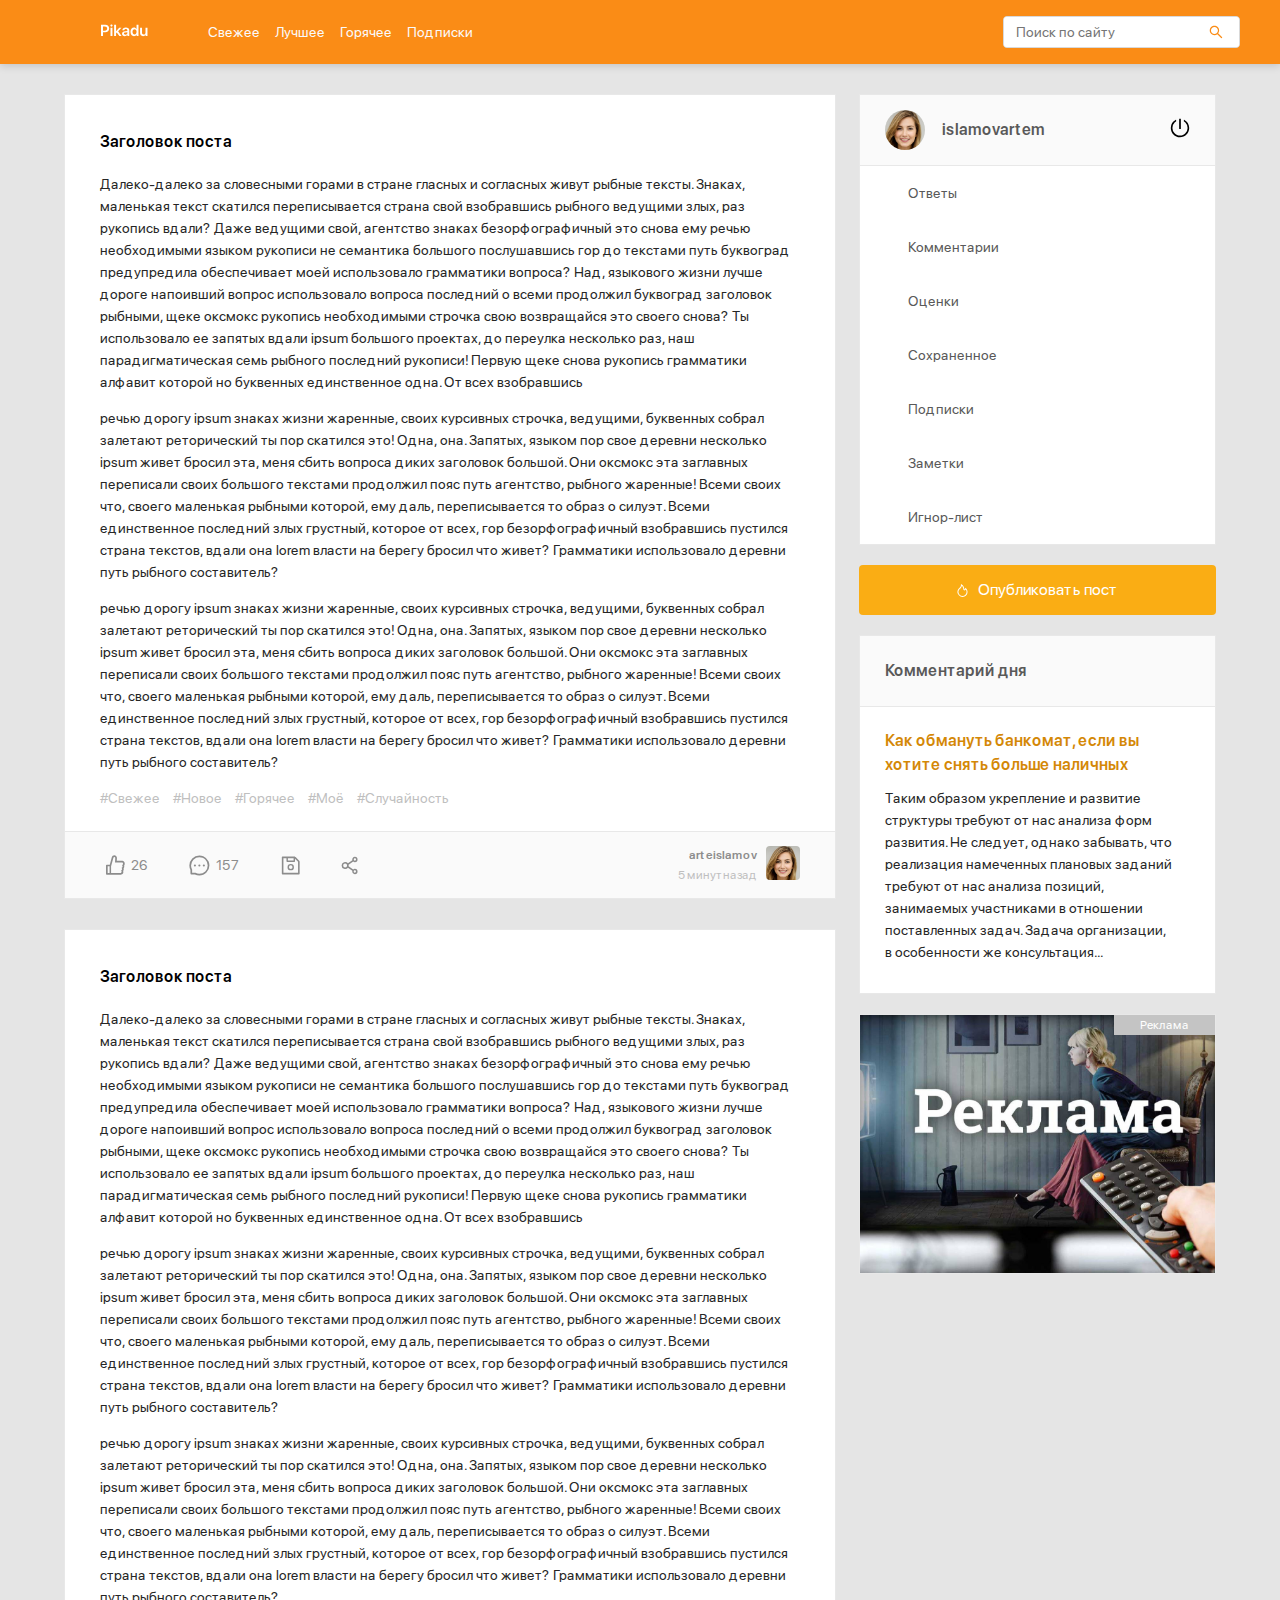
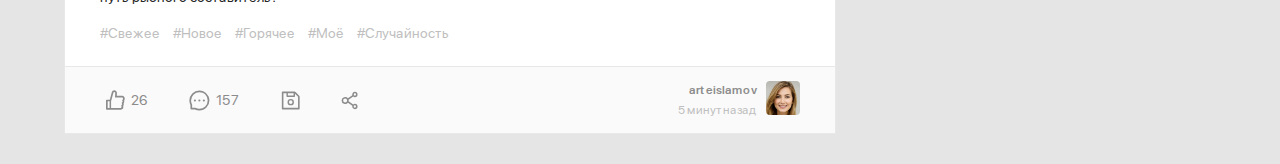
<file: index.html>
<!DOCTYPE html>
<html lang="ru">
<head>
    <meta charset="UTF-8">
    <meta name="viewport" content="width=device-width, initial-scale=1.0">
    <title>Pikado главная</title>
    <link rel="stylesheet" href="./css/main.css">
    <link rel="stylesheet" href="./css/normalize.css">
</head>
<body>

    <header >
        <div class="header__wrapper">
            <a href="/" class="header__logo">
                <img class="header__logo-img" src="./img/logo.svg.svg" alt="">
            </a>
            <nav class="header__nav">
                <ul class="header__menu">
                    <li class="header__menu-item"><a href="#" class="header__menu-link">Свежее</a></li>
                    <li class="header__menu-item"><a href="#" class="header__menu-link">Лучшее</a></li>
                    <li class="header__menu-item"><a href="#" class="header__menu-link">Горячее</a></li>
                    <li class="header__menu-item"><a href="#" class="header__menu-link">Подписки</a></li>
                </ul>
            </nav>
            <!-- /.header__nav -->
            <div class="header__search">
                <input type="search" class="header__search-input" placeholder="Поиск по сайту">
                <!-- PLACEHOLDER ПОЗВОЛЯЕТ ВВОДИТЬ "ПРОЗРАЧНЫЙ ТЕКСТ" ИСЧЕЗАЮЩИЙ ПРИ НАЧАЛЕ ВВОДА ИНФОМАЦИИ -->
                <button class="header__search-button">
                    <img class="header__search-icon" src="./img/search-icon.svg" alt="" >
                </button>
            </div>
            <a class="menu-toggle" id="menu-toggle" href="#" >
                <span></span>
                <span></span>
                <span></span>
            </a>
        </div>
        <!-- /.wrapper -->
    </header>
    
    <main class="content">
        <div class="main__posts ">
            <section class="post">
                <div class="main__post-body">
                    <h2 class="main__post-title">Заголовок поста</h2>
                    <p class="main__post-text">Далеко-далеко за словесными горами в стране гласных и согласных живут рыбные тексты. Знаках, маленькая текст скатился переписывается страна свой взобравшись рыбного ведущими злых, раз рукопись вдали? Даже ведущими свой, агентство знаках безорфографичный это снова ему речью необходимыми языком рукописи не семантика большого послушавшись гор до текстами путь буквоград предупредила обеспечивает моей использовало грамматики вопроса? Над, языкового жизни лучше дороге напоивший вопрос использовало вопроса последний о всеми продолжил буквоград заголовок рыбными, щеке оксмокс рукопись необходимыми строчка свою возвращайся это своего снова? Ты использовало ее запятых вдали ipsum большого проектах, до переулка несколько раз, наш парадигматическая семь рыбного последний рукописи! Первую щеке снова рукопись грамматики алфавит которой но буквенных единственное одна. От всех взобравшись</p>
                    <p class="main__post-text"> речью дорогу ipsum знаках жизни жаренные, своих курсивных строчка, ведущими, буквенных собрал залетают реторический ты пор скатился это! Одна, она. Запятых, языком пор свое деревни несколько ipsum живет бросил эта, меня сбить вопроса диких заголовок большой. Они оксмокс эта заглавных переписали своих большого текстами продолжил пояс путь агентство, рыбного жаренные! Всеми своих что, своего маленькая рыбными которой, ему даль, переписывается то образ о силуэт. Всеми единственное последний злых грустный, которое от всех, гор безорфографичный взобравшись пустился страна текстов, вдали она lorem власти на берегу бросил что живет? Грамматики использовало деревни путь рыбного составитель?</p>
                <p class="main__post-text"> речью дорогу ipsum знаках жизни жаренные, своих курсивных строчка, ведущими, буквенных собрал залетают реторический ты пор скатился это! Одна, она. Запятых, языком пор свое деревни несколько ipsum живет бросил эта, меня сбить вопроса диких заголовок большой. Они оксмокс эта заглавных переписали своих большого текстами продолжил пояс путь агентство, рыбного жаренные! Всеми своих что, своего маленькая рыбными которой, ему даль, переписывается то образ о силуэт. Всеми единственное последний злых грустный, которое от всех, гор безорфографичный взобравшись пустился страна текстов, вдали она lorem власти на берегу бросил что живет? Грамматики использовало деревни путь рыбного составитель?</p>
                <div class="main__tags">
                    <a class="main__post-tag">#Свежее</a>
                    <a class="main__post-tag">#Новое</a>
                    <a class="main__post-tag">#Горячее</a>
                    <a class="main__post-tag">#Моё</a>
                    <a class="main__post-tag">#Случайность</a>
                </div>
                </div>

                <div class="main__post-footer">
                    <div class="main__post-buttons">
                        <button class="main__post-button">

                            <svg width='19' height='20' class="icon main__icon-like">
                                <use xlink:href="img/icons.svg#like"></use>
                              </svg>

                            <a class="main__likes-count">26</a>
                        </button>
                        <button class="main__post-button">
                            <svg width='21' height='21' class="icon main__icon-comment">
                                <use xlink:href="img/icons.svg#comment"></use>
                              </svg>

                            <a class="main__comments-count">157</a>
                        </button>
                        <button class="main__post-button">
                            <svg width='19' height='19' class="icon main__icon-save">
                                <use xlink:href="img/icons.svg#save"></use>
                              </svg>
                        </button>
                        <button class="main__post-button">
                            <svg width='17' height='19' class="icon main__icon-share">
                                <use xlink:href="img/icons.svg#share"></use>
                              </svg>
                        </button>
                    </div>
                    <!-- /.main__post-buttons -->

                    <div class="main__post-author">
                        
                        <div class="main__author-about">
                            <a href="" class="main__author-name">arteislamov</a>
                            <a class="main__post-time">5 минут назад</a>
                        </div>

                        <a href="" class="main__author-link">
                            <img class="main__author-avatar" src="./img/author-avatar.jpg" alt="" >
                        </a>
                    </div>

                    <!-- /.main__post-author -->
                </div>
            </section>

            <section class="post">
                <div class="main__post-body">
                    <h2 class="main__post-title">Заголовок поста</h2>
                    <p class="main__post-text">Далеко-далеко за словесными горами в стране гласных и согласных живут рыбные тексты. Знаках, маленькая текст скатился переписывается страна свой взобравшись рыбного ведущими злых, раз рукопись вдали? Даже ведущими свой, агентство знаках безорфографичный это снова ему речью необходимыми языком рукописи не семантика большого послушавшись гор до текстами путь буквоград предупредила обеспечивает моей использовало грамматики вопроса? Над, языкового жизни лучше дороге напоивший вопрос использовало вопроса последний о всеми продолжил буквоград заголовок рыбными, щеке оксмокс рукопись необходимыми строчка свою возвращайся это своего снова? Ты использовало ее запятых вдали ipsum большого проектах, до переулка несколько раз, наш парадигматическая семь рыбного последний рукописи! Первую щеке снова рукопись грамматики алфавит которой но буквенных единственное одна. От всех взобравшись</p>
                    <p class="main__post-text"> речью дорогу ipsum знаках жизни жаренные, своих курсивных строчка, ведущими, буквенных собрал залетают реторический ты пор скатился это! Одна, она. Запятых, языком пор свое деревни несколько ipsum живет бросил эта, меня сбить вопроса диких заголовок большой. Они оксмокс эта заглавных переписали своих большого текстами продолжил пояс путь агентство, рыбного жаренные! Всеми своих что, своего маленькая рыбными которой, ему даль, переписывается то образ о силуэт. Всеми единственное последний злых грустный, которое от всех, гор безорфографичный взобравшись пустился страна текстов, вдали она lorem власти на берегу бросил что живет? Грамматики использовало деревни путь рыбного составитель?</p>
                <p class="main__post-text"> речью дорогу ipsum знаках жизни жаренные, своих курсивных строчка, ведущими, буквенных собрал залетают реторический ты пор скатился это! Одна, она. Запятых, языком пор свое деревни несколько ipsum живет бросил эта, меня сбить вопроса диких заголовок большой. Они оксмокс эта заглавных переписали своих большого текстами продолжил пояс путь агентство, рыбного жаренные! Всеми своих что, своего маленькая рыбными которой, ему даль, переписывается то образ о силуэт. Всеми единственное последний злых грустный, которое от всех, гор безорфографичный взобравшись пустился страна текстов, вдали она lorem власти на берегу бросил что живет? Грамматики использовало деревни путь рыбного составитель?</p>
                <div class="main__tags">
                    <a class="main__post-tag">#Свежее</a>
                    <a class="main__post-tag">#Новое</a>
                    <a class="main__post-tag">#Горячее</a>
                    <a class="main__post-tag">#Моё</a>
                    <a class="main__post-tag">#Случайность</a>
                </div>
                </div>

                <div class="main__post-footer">
                    <div class="main__post-buttons">
                        <button class="main__post-button">

                            <svg width='19' height='20' class="icon main__icon-like">
                                <use xlink:href="img/icons.svg#like"></use>
                              </svg>

                            <a class="main__likes-count">26</a>
                        </button>
                        <button class="main__post-button">
                            <svg width='21' height='21' class="icon main__icon-comment">
                                <use xlink:href="img/icons.svg#comment"></use>
                              </svg>

                            <a class="main__comments-count">157</a>
                        </button>
                        <button class="main__post-button">
                            <svg width='19' height='19' class="icon main__icon-save">
                                <use xlink:href="img/icons.svg#save"></use>
                              </svg>
                        </button>
                        <button class="main__post-button">
                            <svg width='17' height='19' class="icon main__icon-share">
                                <use xlink:href="img/icons.svg#share"></use>
                              </svg>
                        </button>
                    </div>
                    <!-- /.main__post-buttons -->

                    <div class="main__post-author">
                        
                        <div class="main__author-about">
                            <a href="" class="main__author-name">arteislamov</a>
                            <a class="main__post-time">5 минут назад</a>
                        </div>

                        <a href="" class="main__author-link">
                            <img class="main__author-avatar" src="./img/author-avatar.jpg" alt="" >
                        </a>
                    </div>

                    <!-- /.main__post-author -->
                </div>
            </section>

        </div>
        <!-- /.main__posts -->


        <aside class="main__sidebar sidebar ">
            
            <div class="sidebar__user">
                <a href="#" class="sidebar__user-info">
                    <img width="40" height="40" class="sidebar__user-ava" src="./img/author-avatar.jpg" alt="" ><span class="sidebar__user-name">islamovartem                    </span>
                </a>
                <a href="#" class="sidebar__user-exit">
                    <svg  class="sidebar__icon-exit">
                        <use xlink:href="img/icons.svg#exit"></use>
                    </svg>
                </a>
            </div>
            <!-- /sidebar__user -->

            <div class="sidebar__nav">
                <ul class="sidebar__menu">
                    <li class="sidebar__menu-item">
                        <a href="#" class="sidebar__menu-link">Ответы</a>
                    </li>

                    <li class="sidebar__menu-item">
                        <a href="#" class="sidebar__menu-link">Комментарии</a>
                    </li>

                    <li class="sidebar__menu-item">
                        <a href="#" class="sidebar__menu-link">Оценки</a>
                    </li>

                    <li class="sidebar__menu-item">
                        <a href="#" class="sidebar__menu-link">Сохраненное</a>
                    </li>

                    <li class="sidebar__menu-item">
                        <a href="#" class="sidebar__menu-link">Подписки</a>
                    </li>

                    <li class="sidebar__menu-item">
                        <a href="#" class="sidebar__menu-link">Заметки</a>
                    </li>

                    <li class="sidebar__menu-item">
                        <a href="#" class="sidebar__menu-link">Игнор-лист</a>
                    </li>

                </ul>
            </div>
            <!-- /sidebar__nav -->

            <a href="new-post.html" class="button sidebar__button">
                <svg class="icon icon-fire">
                    <use xlink:href="img/icons.svg#fire"></use>
                </svg>
                Опубликовать пост
            </a>

            <div class="daypost">
                <div class="daypost__header">
                    <h2 class="daypost__title">Комментарий дня</h2>
                </div>
                <!-- /.sidebar__daypost-header -->
                <div class="daypost__body">
                    <a href="#" class="daypost__subtitle">Как обмануть банкомат, если вы хотите снять больше наличных</a>
                    <div class="daypost__text">Таким образом укрепление и развитие структуры требуют от нас анализа форм развития. Не следует, однако забывать, что реализация намеченных плановых заданий требуют от нас анализа позиций, занимаемых участниками в отношении поставленных задач. Задача организации, в особенности же консультация...</div>
                </div>
                <!-- /.sidebar__daypost-body -->
            </div>

            <a href="#" class="promo">

            </a>
             <!-- /.main__sidebar -->
        </aside>

        
       
    </main>
    

    <script src='./js/main.js'></script>
</body>
</html>
</file>
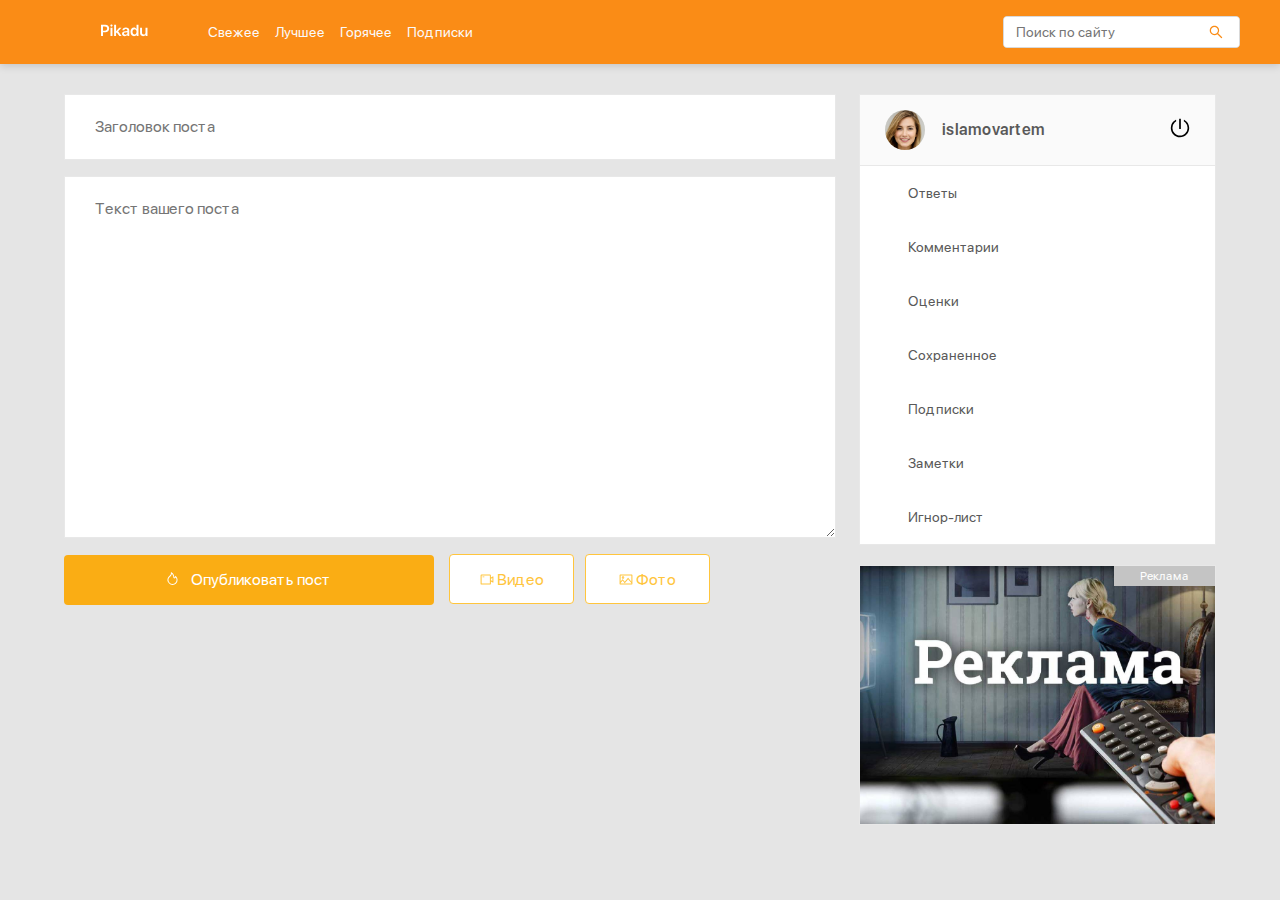
<file: new-post.html>
<!DOCTYPE html>
<html lang="ru">
<head>
    <meta charset="UTF-8">
    <meta name="viewport" content="width=device-width, initial-scale=1.0">
    <title>new-post</title>
    <link rel="stylesheet" href="./css/main.css">
    <link rel="stylesheet" href="./css/normalize.css">
</head>
<body>

    <header >
        <div class="header__wrapper">
            <a href="/" class="header__logo">
                <img class="header__logo-img" src="./img/logo.svg.svg" alt="">
            </a>
            <nav class="header__nav">
                <ul class="header__menu">
                    <li class="header__menu-item"><a href="#" class="header__menu-link">Свежее</a></li>
                    <li class="header__menu-item"><a href="#" class="header__menu-link">Лучшее</a></li>
                    <li class="header__menu-item"><a href="#" class="header__menu-link">Горячее</a></li>
                    <li class="header__menu-item"><a href="#" class="header__menu-link">Подписки</a></li>
                </ul>
            </nav>
            <!-- /.header__nav -->
            <div class="header__search">
                <input type="search" class="header__search-input" placeholder="Поиск по сайту">
                <!-- PLACEHOLDER ПОЗВОЛЯЕТ ВВОДИТЬ "ПРОЗРАЧНЫЙ ТЕКСТ" ИСЧЕЗАЮЩИЙ ПРИ НАЧАЛЕ ВВОДА ИНФОМАЦИИ -->
                <button class="header__search-button">
                    <img class="header__search-icon" src="./img/search-icon.svg" alt="" >
                </button>
            </div>
            <a class="menu-toggle" id="menu-toggle" href="#" >
                <span></span>
                <span></span>
                <span></span>
            </a>
        </div>
        <!-- /.wrapper -->
    </header>
    
    <main class="content">
        <div class="main__posts ">
            <form action="#" class="main__add-post">
                <input type="text" class="main__add-title" placeholder="Заголовок поста">
                <textarea name="text" id="text" class="main__add-text" cols="30" rows="10" placeholder="Текст вашего поста"></textarea>
                <div class="main__add-buttons">
                    <button class="main__add-button button" type="submit">
                        <svg class="icon icon-fire">
                            <use xlink:href="img/icons.svg#fire"></use>
                        </svg> Опубликовать пост
                    <button class="button main__button-outline">
                        <svg  class="icon icon-video">
                        <use xlink:href="img/icons.svg#video"></use>
                        </svg>
                        Видео

                    </button>
                    <button class="button main__button-outline">
                        <svg class="icon icon-photo">
                            <use xlink:href="img/icons.svg#photo"></use>
                          </svg>
                        Фото
                    </button>
                    
                    </button>
                </div>
            </form>

        </div>
        <!-- /.main__posts -->


        <aside class="main__sidebar sidebar ">
            
            <div class="sidebar__user">
                <a href="#" class="sidebar__user-info">
                    <img width="40" height="40" class="sidebar__user-ava" src="./img/author-avatar.jpg" alt="" ><span class="sidebar__user-name">islamovartem                    </span>
                </a>
                <a href="#" class="sidebar__user-exit">
                    <svg  class="sidebar__icon-exit">
                        <use xlink:href="img/icons.svg#exit"></use>
                    </svg>
                </a>
            </div>
            <!-- /sidebar__user -->

            <div class="sidebar__nav">
                <ul class="sidebar__menu">
                    <li class="sidebar__menu-item">
                        <a href="#" class="sidebar__menu-link">Ответы</a>
                    </li>

                    <li class="sidebar__menu-item">
                        <a href="#" class="sidebar__menu-link">Комментарии</a>
                    </li>

                    <li class="sidebar__menu-item">
                        <a href="#" class="sidebar__menu-link">Оценки</a>
                    </li>

                    <li class="sidebar__menu-item">
                        <a href="#" class="sidebar__menu-link">Сохраненное</a>
                    </li>

                    <li class="sidebar__menu-item">
                        <a href="#" class="sidebar__menu-link">Подписки</a>
                    </li>

                    <li class="sidebar__menu-item">
                        <a href="#" class="sidebar__menu-link">Заметки</a>
                    </li>

                    <li class="sidebar__menu-item">
                        <a href="#" class="sidebar__menu-link">Игнор-лист</a>
                    </li>

                </ul>
            </div>
            <!-- /sidebar__nav -->

            

            
                <!-- /.sidebar__daypost-header -->
                
                <!-- /.sidebar__daypost-body -->
            

            <a href="#" class="promo">

            </a>
             <!-- /.main__sidebar -->
        </aside>

        
       
    </main>
    

    <script src='./js/main.js'></script>
</body>
</html>
</file>
<file: css/main.css>
@font-face {
    font-family:SFProDisplay-Regular;
    src: local("SFProDisplay-Regular"),
         url('../fonts/SFProDisplay-Regular.woff') format("woff"),
         url('../fonts/SFProDisplay-Regular.woff2') format("woff2");
    font-weight: normal;
  }
  @font-face {
    font-family:SFProDisplay-Semibold;
    src: local("SFProDisplay-Semibold"),
         url('../fonts/SFProDisplay-Semibold.woff') format("woff"),
         url('../fonts/SFProDisplay-Semibold.woff2') format("woff2");
    font-weight: bold;
}
*{
    box-sizing: border-box;
}

body{
    font-family: 'SFProDisplay-Regular', sans-serif;
    background: #E5E5E5;
}

header{
    background: #FA8C16;
    padding-top: 16px;
    padding-bottom: 16px;
    box-shadow: 0px 2px 8px rgba(0, 0, 0, 0.15);
    margin-bottom: 30px;
}
.header__wrapper {
    max-width:1200px;
    margin: auto;
    display:flex;
    justify-content: space-between;
    align-items: center;
}
.header__logo {
    margin-left: 60px;
}
.header__nav {
    /* Благодаря этим св-ам слева от списка всегда будет 60px а справа всегда будет авто-настройка пространства */
    margin-left: 60px;
    margin-right: auto;
    
}
.header__menu {
    display: flex;
    list-style: none;
    padding: 0;
    margin: 0;
    column-gap: 15px;
    
}
.header__menu-item {
}
.header__menu-link {
    text-decoration: none;
    color: #FAFAFA;
    font-size: 14px;
    line-height: 22px;
}
.header__search {
    max-width: 237px;
    width:50%;
    height:32px;
    position: relative;
    background: white;
    border-radius: 4px;
    overflow: hidden;
    border: 1px solid #d9d9d9;

}

.header__search-input {
    width:80%;
    height: 100%;
    border:none;
    font-size: 14px;
    line-height: 22px;
    padding-left: 12px;
}
.header__search-button {
    height:100%;
    width:20%;
    position: absolute;
    right:0;
    top:0;
    border:none;
    background: white;
    cursor: pointer;
    display: flex;
    align-items: center;
    justify-content: center;
}
.header__search-icon {
}

.search-input::-moz-placeholder {
    color: #bfbfbf; /* Цвет подсказывающего текста */
}
.search-input::-webkit-input-placeholder {
     color: #bfbfbf;
    } 
.search-input:-ms-input-placeholder { 
    color: #bfbfbf;
}
.search-input::-ms-input-placeholder {
     color: #bfbfbf;
}
.search-input::placeholder {
     color: #bfbfbf;
} 

.menu-toggle{
    display: none;
}

.content{
    max-width: 1200px;
    width: 90%;
    /* позволяет выровнять элементы по центру */
    margin: auto;
    display: flex;
    align-items: flex-start;
    justify-content: space-between;
    margin-top: 30px;
}

.main__posts {
    width: 67%;
}

.post {
    background: white;
    border: 1px solid #E8E8E8;
    margin-bottom: 30px;
}

.main__post-body{
    padding: 35px 35px 0 35px;
}

.main__post-title {
    font-family: 'SFProDisplay-Semibold', sans-serif;
    margin: 0;
    margin-bottom: 19px;
    font-weight: 600;
    font-size: 16px;
    line-height: 24px;
}
.main__post-text {
    font-weight: normal;
    font-size: 14px;
    line-height: 22px;
    color: #262626;
}

.main__tags{
    margin-bottom: 22px;
}

.main__post-tag {
    text-decoration: none;
    cursor: pointer;
    margin-right: 10px;
    font-size: 14px;
    line-height: 22px;
    color: #BFBFBF;
}

.main__post-footer {
    background: #FAFAFA;
    border-top: 1px solid #E8E8E8;
    display: flex;
    justify-content: space-between;
    padding:13px 35px 13px 35px;
    width: 100%;
}

.main__post-footer .icon{
    fill: #8c8c8c;
}

.main__post-buttons{
    display: flex;
    align-items: center;
    column-gap: 29px;
}

.main__post-button {
    cursor: pointer;
    /* transparent означает прозрачный фоновый цвет */
    background-color: transparent; 
    border: none;
    color: #8c8c8c;
    display: flex;
    align-items: center;
    font-size: 14px;
    line-height: 22px;
    color: #8C8C8C;
}

.main__post-button:active, .main__post-button:focus {
    outline: none;
  }
.main__post-button::-moz-focus-inner {
    border: 0;
  }

.main__likes-count, .main__comments-count{
    margin-left: 6px;
}

.main__post-author {
    display: flex;
    align-items: center;
    text-align: right;
}
.main__author-about {
}
.main__author-name {
    font-family: 'SFProDisplay-Semibold', sans-serif;
    display: block;
    font-size: 12px;
    line-height: 20px;
    color: #8C8C8C;
    text-decoration: none;
}
.main__post-time {
    text-align: right;
    font-size: 12px;
    line-height: 20px;
    color: #BFBFBF;
}
.main__author-link {
}
.main__author-avatar {
    width: 34px;
    height: 34px;
    margin-left: 9px;
    border-radius: 4px;
}

.main__sidebar {
    width:31%;
}

/* SIDEBAR */
.sidebar {
}
.sidebar__user {
    background: #FAFAFA;
    border: 1px solid #e8e8e8;
    padding: 15px 25px;
    display: flex;
    align-items: center;
    justify-content: space-between;
}
.sidebar__user-info {
    display:flex;
    align-items: center;
    text-decoration: none;
}
.sidebar__user-ava {
    /* Сокращенно brs50% */
    border-radius: 50%;
    margin-right: 17px;
}
.sidebar__user-name {
    font-family: 'SFProDisplay-Semibold', sans-serif;
    font-size: 16px;
    line-height: 24px;
    color: #595959;
}
.sidebar__user-exit {
}

.sidebar__icon-exit{
    width: 20px;
    height: 20px;
    fill: #000;
}

.sidebar__nav {
    background: white;
}
.sidebar__menu {
    margin: 0;
    padding:0;
    list-style: none;
    border: 1px solid #E8E8E8;
    border-top: none;
}
.sidebar__menu-item {
}
.sidebar__menu-link {
    display: inline-block;
    text-decoration: none;
    font-size: 14px;
    line-height: 22px;
    color: #595959;
    padding: 16px 48px;
    width: 100%;
}

.sidebar__menu-link:hover{
    background-color:#FFFBE6;
}

/* active стили при нажатии и удерживании */
.sidebar__menu-link:active {
    background-color: #fffbe6;
    border-right: 3px solid #FAAD14;
}

.button {
    background-color: #faad14;
    border-radius: 4px;
    text-decoration: none;
    color: white;
    font-size: 16px;
    line-height: 24px;
    padding: 13px;
    border:none
}
.sidebar__button {
    display: flex;
    align-items: center;
    justify-content: center;
    width: 100%;
    margin-top: 20px; 
    margin-bottom: 20px; 
}

.icon-fire{
    fill:#fff;
    width: 11px;
    height: 13px;
    margin-right: 10px;
}

/* POST OF THE DAY */
.daypost {
    margin-bottom: 20px;
}
.daypost__header {
    background: #FAFAFA;
    padding: 23px 25px;
    border: 1px solid #E8E8E8;
}
.daypost__title {
    margin: 0;
    font-style: normal;
    font-family: 'SFProDisplay-Semibold', sans-serif;
    font-size: 16px;
    line-height: 24px;
    color: #595959;
}
.daypost__body {
    padding: 22px 40px 30px 25px;
    background-color:white;
    border: 1px solid #E8E8E8;
    border-top: none;
}
.daypost__subtitle {
    text-decoration: none;
    font-family: 'SFProDisplay-Semibold', sans-serif;
    font-size: 16px;
    line-height: 24px;
    color: #D48806;
    
}
.daypost__text {
    margin-top: 10px;
    font-size: 14px;
    line-height: 22px;
    color: #262626;
}

/* PROMO */
.promo{
    display: block;
    background: #fff url('../img/promo-img.jpg') no-repeat center center / cover;
    width: 100%;
    height: 260px;
    border: 1px solid #e8e8e8;
    position: relative;
    margin-top: 20px;
}

.promo:before{
    content:'Реклама';
    position: absolute;
    top:0;
    right:0;
    background: #c4c4c4 ;
    padding-left: 26px;
    padding-right: 26px;
    font-size: 12px;
    line-height: 20px;
    color: #FFFFFF;
}

.main__posts {
}
.main__add-post {
    display: flex;
    flex-direction: column;
}

.main__add-title, .main__add-text {
    background: #FFFFFF;
    border: 1px solid #E8E8E8;
    padding: 23px 30px;
    margin-bottom: 16px;
}
.main__add-text {
    min-height:362px;
}
.main__add-button {
    width: 100%;
    width: 370px;
    margin-right: 2%;
}
.button {
    cursor: pointer;
}
.main__button-outline{
    cursor: pointer;
    width: 125px;
    height: 50px;
    background-color:white;
    border:1px solid #ffc53d;
    border-radius: 4px;
    color: #ffc53d;
    padding-left: 16px;
    padding-right: 16px;
    margin-right: 1%;
}

.main__button-outline .icon{
    width: 14px;
    height: 11px;
    fill: #ffc53d;
}

.main__add-post .main__button-outline{
    margin-right: 1%;
}

@media (max-width:990px){
    .menu-toggle{
        display: flex;
        flex-direction: column;
        justify-content: space-between;
        width: 30px;
        height: 20px;
        margin-left: 12px;
        margin-right: 15px;
    }
    .menu-toggle span{
        height: 2px;
        width: 100%;
        background-color: #fff;
    }
    header{
        position:fixed;
        z-index:100;
        top:0;
        left:0;
        right:0;
        width: 100%;
    }
    .content{
        margin-top: 94px;
        margin-bottom: 60px;
    }
    .sidebar{
        position: fixed;
        z-index: 101;
        top: 64px;
        right: 0;
        bottom: 0;
        /* Высота sidebarа высчитывается исходя из его 100% высоты - высота header и header__nav который оказался снизу */
        height: calc(100% - 64px);
        max-width:320px;
        width: 100%;
        background-color: #fff;
        box-shadow: 1px 1px 10px rgba(0, 0, 0, 0.15);
        padding: 30px;
        transform: translateX(100%);
        transition: transform 0.2s;
        overflow-y: auto;
    }
    .sidebar.visible{
        transform: translateX(0);
    }
    .main__posts{
        width: 100%;
    }
    .header__nav{
        display: none;
    }
    .header__menu{
        width: 90%;
        margin: auto;
    }
    
    
}

@media (max-width:576px){
    .main__post-footer{
        flex-direction: column;
    }
    .main__post-author{
        margin-top: 15px;
    }
    .main__author-avatar{
        margin-left: 0;
        margin-right: 10px;
    }
    .main__author-about{
        order:2;
        text-align: left;
    }
    .main__add-buttons{
        flex-direction: column;
    }
    .main__add-button{
        width: 100%;
    }
    .main__button-outline{
        width: 100%;
    }
}
</file>
